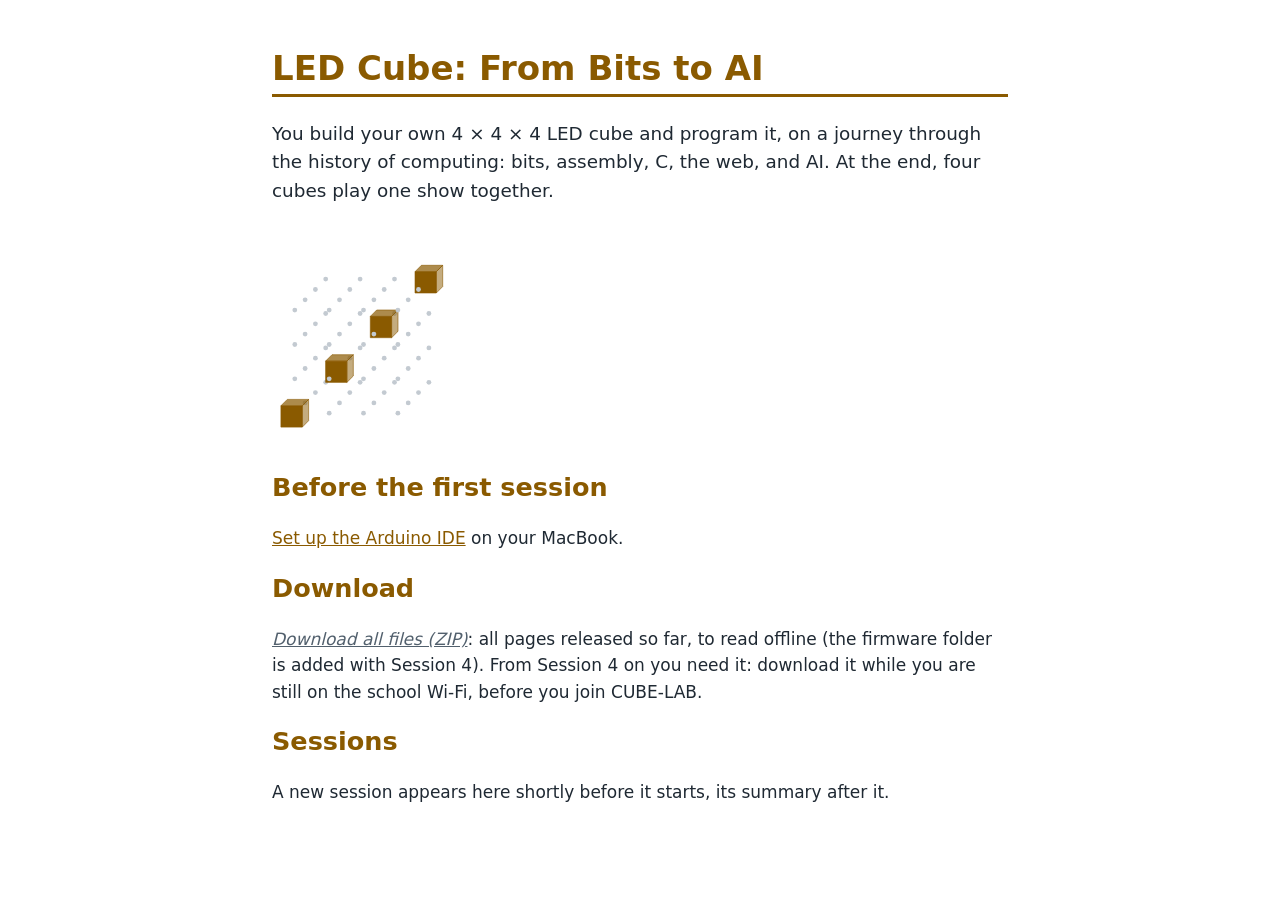
<file: index.html>
<!doctype html>
<html lang="en">
<head>
<meta charset="utf-8">
<meta name="viewport" content="width=device-width, initial-scale=1">
<title>LED Cube: From Bits to AI</title>
<link rel="stylesheet" href="assets/style.css">
</head>
<body data-era="bits">
<h1>LED Cube: From Bits to AI</h1>
<p class="lead">You build your own 4 × 4 × 4 LED cube and program it, on a journey through the history of computing: bits, assembly, C, the web, and AI. At the end, four cubes play one show together.</p>
<div class="masks"><figure><div data-mask="8000040000200001"></div></figure></div>
<h2>Before the first session</h2>
<p><a href="setup.html">Set up the Arduino IDE</a> on your MacBook.</p>
<h2>Download</h2>
<p><a class="optional" href="https://github.com/havrazO/led-cube/archive/refs/heads/main.zip">Download all files (ZIP)</a>: all pages released so far, to read offline (the firmware folder is added with Session 4). From Session 4 on you need it: download it while you are still on the school Wi-Fi, before you join CUBE-LAB.</p>
<h2>Sessions</h2>
<p>A new session appears here shortly before it starts, its summary after it.</p>
<ul>

</ul>
<script src="assets/cube.js"></script>
</body>
</html>
</file>
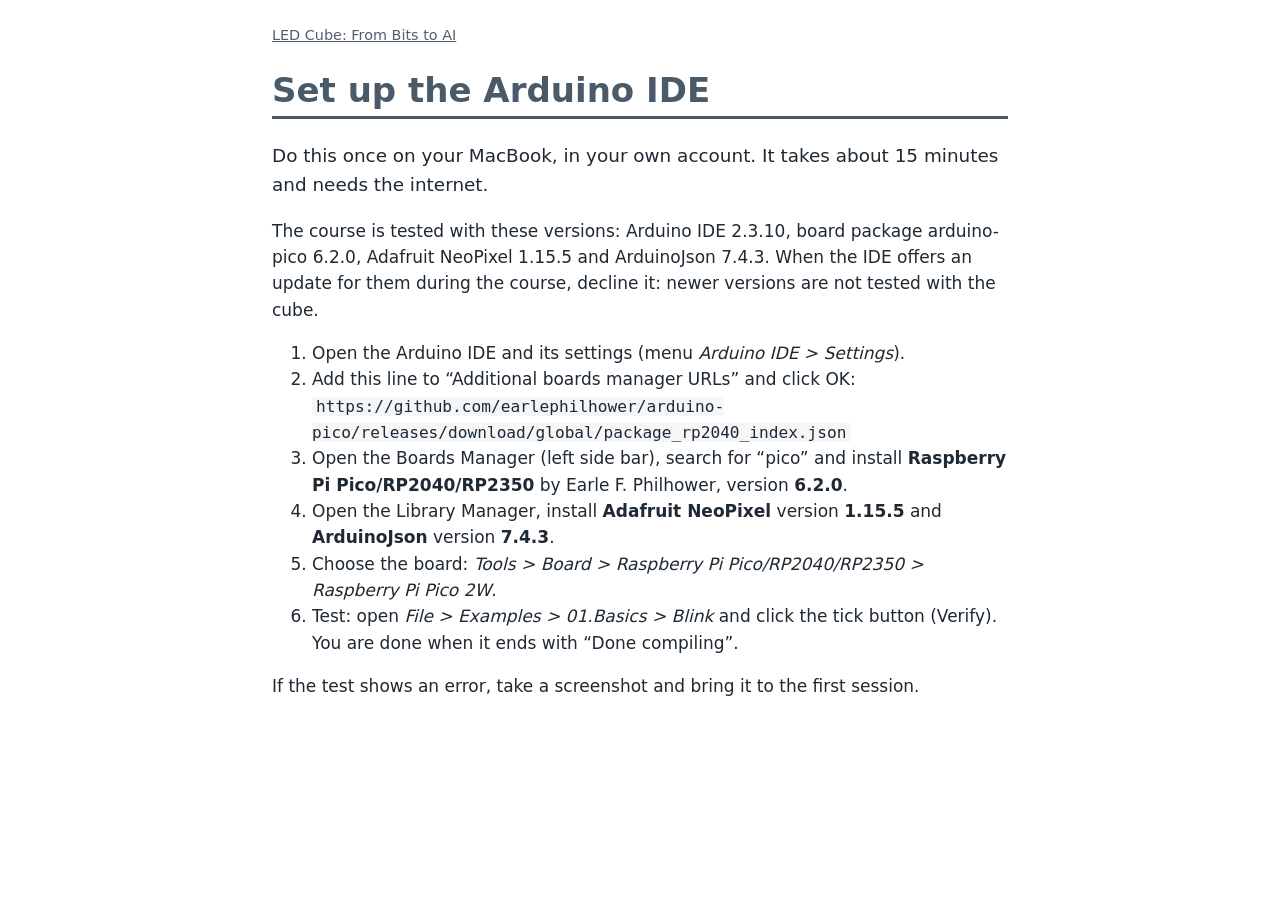
<file: setup.html>
<!doctype html>
<html lang="en">
<head>
<meta charset="utf-8">
<meta name="viewport" content="width=device-width, initial-scale=1">
<title>Set up the Arduino IDE</title>
<link rel="stylesheet" href="assets/style.css">
</head>
<body>
<nav class="crumbs"><a href="index.html">LED Cube: From Bits to AI</a></nav>
<h1>Set up the Arduino IDE</h1>
<p class="lead">Do this once on your MacBook, in your own account. It takes about 15 minutes and needs the internet.</p>
<p>The course is tested with these versions: Arduino IDE 2.3.10, board package arduino-pico 6.2.0, Adafruit NeoPixel 1.15.5 and ArduinoJson 7.4.3. When the IDE offers an update for them during the course, decline it: newer versions are not tested with the cube.</p>
<ol>
<li>Open the Arduino IDE and its settings (menu <i>Arduino IDE &gt; Settings</i>).</li>
<li>Add this line to “Additional boards manager URLs” and click OK:<br><code>https://github.com/earlephilhower/arduino-pico/releases/download/global/package_rp2040_index.json</code></li>
<li>Open the Boards Manager (left side bar), search for “pico” and install <b>Raspberry Pi Pico/RP2040/RP2350</b> by Earle F. Philhower, version <b>6.2.0</b>.</li>
<li>Open the Library Manager, install <b>Adafruit NeoPixel</b> version <b>1.15.5</b> and <b>ArduinoJson</b> version <b>7.4.3</b>.</li>
<li>Choose the board: <i>Tools &gt; Board &gt; Raspberry Pi Pico/RP2040/RP2350 &gt; Raspberry Pi Pico 2W</i>.</li>
<li>Test: open <i>File &gt; Examples &gt; 01.Basics &gt; Blink</i> and click the tick button (Verify). You are done when it ends with “Done compiling”.</li>
</ol>
<p>If the test shows an error, take a screenshot and bring it to the first session.</p>
</body>
</html>
</file>
<file: assets/style.css>
/* Shared look for the student pages: light, calm, system fonts only, nothing loaded from the network. */
:root {
  --era-bits: #8a5a00;      /* 1950s, 5.9:1 on white */
  --era-build: #4a5a68;     /* 7.1:1 */
  --era-assembly: #b0361c;  /* 1970s, 6.2:1 */
  --era-c: #1f5fa8;         /* 1980/90s, 6.4:1 */
  --era-web: #0b7a4f;       /* 2000s, 5.4:1 */
  --era-ai: #0e7490;        /* 2020s, 5.4:1 */
  --accent: var(--era-build);
  --ampel-red: #b42318;
  --ampel-yellow: #8a6400;
  --ampel-green: #1e7a34;
  --ampel-purple: #6d3fc0;
  --text: #1f2933;
  --muted: #52606d;
  --bg: #ffffff;
  --panel: #f4f6f8;
  --line: #d5dbe1;
}
body[data-era="bits"] { --accent: var(--era-bits); }
body[data-era="build"] { --accent: var(--era-build); }
body[data-era="assembly"] { --accent: var(--era-assembly); }
body[data-era="c"] { --accent: var(--era-c); }
body[data-era="web"] { --accent: var(--era-web); }
body[data-era="ai"] { --accent: var(--era-ai); }

body { margin: 0 auto; padding: 1.5rem 1rem 3rem; max-width: 46rem; background: var(--bg); color: var(--text);
  font: 1.0625rem/1.55 system-ui, -apple-system, "Segoe UI", sans-serif; }
h1, h2, h3 { color: var(--accent); line-height: 1.25; }
h1 { border-bottom: 3px solid var(--accent); padding-bottom: .3rem; }
a { color: var(--accent); }
code, pre, kbd { font-family: ui-monospace, "Cascadia Mono", Menlo, Consolas, monospace; font-size: .95em; }
pre { background: var(--panel); border: 1px solid var(--line); border-radius: 6px; padding: .75rem; overflow-x: auto; }
code { background: var(--panel); padding: 0 .25em; border-radius: 3px; }
pre code { background: none; padding: 0; }
table { border-collapse: collapse; }
th, td { border: 1px solid var(--line); padding: .3rem .6rem; text-align: left; }
svg { max-width: 100%; height: auto; }
[data-mask] { display: inline-block; vertical-align: middle; }

.task { border-left: 6px solid var(--accent); background: var(--panel); border-radius: 0 6px 6px 0; padding: .6rem 1rem; margin: 1.2rem 0; }
.task > :first-child { margin-top: 0; }
.task > :last-child { margin-bottom: 0; }
.hint { border: 1px solid var(--line); border-radius: 6px; padding: .4rem .9rem; margin: .6rem 0; }
.hint > summary { cursor: pointer; font-weight: 600; color: var(--accent); }
.optional { color: var(--muted); font-style: italic; }
.selftest { border: 2px dashed var(--accent); border-radius: 6px; padding: .6rem 1rem; margin: 1.2rem 0; }

.crumbs { font-size: .9rem; margin-bottom: 1rem; }
.crumbs a { color: var(--muted); }
.lead { font-size: 1.15rem; }
.example { background: #fff; border: 1px solid var(--line); border-top: 4px solid var(--accent); border-radius: 6px; padding: .6rem 1rem; margin: 1rem 0; }
.example > :first-child { margin-top: 0; }
.level { display: inline-block; font-size: .8rem; font-weight: 700; text-transform: uppercase; letter-spacing: .04em; color: var(--accent); border: 1px solid var(--accent); border-radius: 4px; padding: 0 .4em; margin-right: .4em; vertical-align: middle; }
.masks { display: flex; flex-wrap: wrap; gap: 1rem 1.5rem; margin: 1rem 0; }
.masks figure { margin: 0; text-align: center; }
.masks figcaption { font-size: .9rem; color: var(--muted); max-width: 13rem; }
.hexgrid td { font-family: ui-monospace, "Cascadia Mono", Menlo, Consolas, monospace; text-align: center; }
.hexgrid b { color: var(--accent); }
.parts td:first-child { white-space: nowrap; }

/* Traffic-light chip: the word is always in the text, colour only supports it. */
.ampel { display: inline-block; padding: 0 .6em; border-radius: 1em; font-weight: 700; color: #fff; background: var(--muted); }
.ampel.red { background: var(--ampel-red); }
.ampel.yellow { background: var(--ampel-yellow); }
.ampel.green { background: var(--ampel-green); }
.ampel.purple { background: var(--ampel-purple); }

@media print {
  @page { size: A4; margin: 15mm; }
  body { max-width: none; padding: 0; font-size: 11pt; color: #000; }
  h1, h2, h3, .task, .hint, .selftest, pre { break-inside: avoid; }
  .hint[open] > summary ~ * { display: block; }
  a { color: inherit; text-decoration: underline; }
  .ampel { border: 1px solid #000; -webkit-print-color-adjust: exact; print-color-adjust: exact; }
  [data-mask] svg * { -webkit-print-color-adjust: exact; print-color-adjust: exact; }
}
</file>
